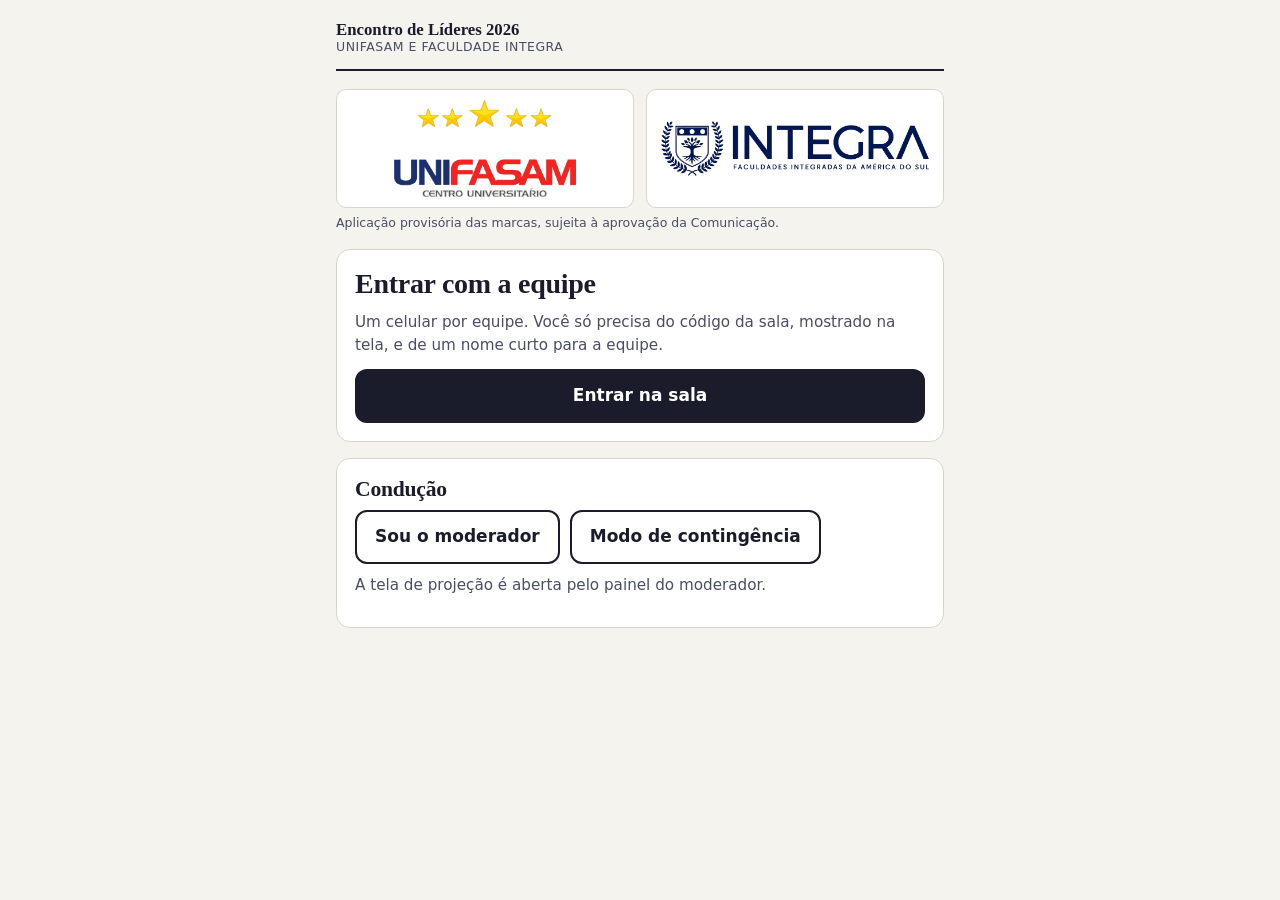
<file: docs/index.html>
<!DOCTYPE html>
<html lang="pt-BR">
<head>
<meta charset="utf-8">
<meta name="viewport" content="width=device-width, initial-scale=1">
<meta name="robots" content="noindex">
<title>Encontro de Líderes 2026 — UNIFASAM e FACULDADE INTEGRA</title>
<link rel="stylesheet" href="css/estilo.css">
</head>
<body>
<main class="pagina">
  <header class="topo"><div class="evento">Encontro de Líderes 2026<small>UNIFASAM e FACULDADE INTEGRA</small></div></header>
  <div id="marcas"></div>
  <section class="cartao" style="margin-top:16px">
    <h1>Entrar com a equipe</h1>
    <p class="apoio">Um celular por equipe. Você só precisa do código da sala, mostrado na tela, e de um nome curto para a equipe.</p>
    <a class="botao bloco" href="equipe.html">Entrar na sala</a>
  </section>
  <section class="cartao">
    <h2>Condução</h2>
    <div class="linha-botoes">
      <a class="botao secundario" href="moderador.html">Sou o moderador</a>
      <a class="botao secundario" href="contingencia.html">Modo de contingência</a>
    </div>
    <p class="apoio" style="margin-top:10px">A tela de projeção é aberta pelo painel do moderador.</p>
  </section>
</main>
<script src="config.js"></script>
<script src="js/comum.js"></script>
<script>
  (function () { var m = document.getElementById('marcas'); m.appendChild(EL.marcas()); var n = EL.notaProvisoria(); if (n) m.appendChild(n); })();
</script>
</body>
</html>
</file>
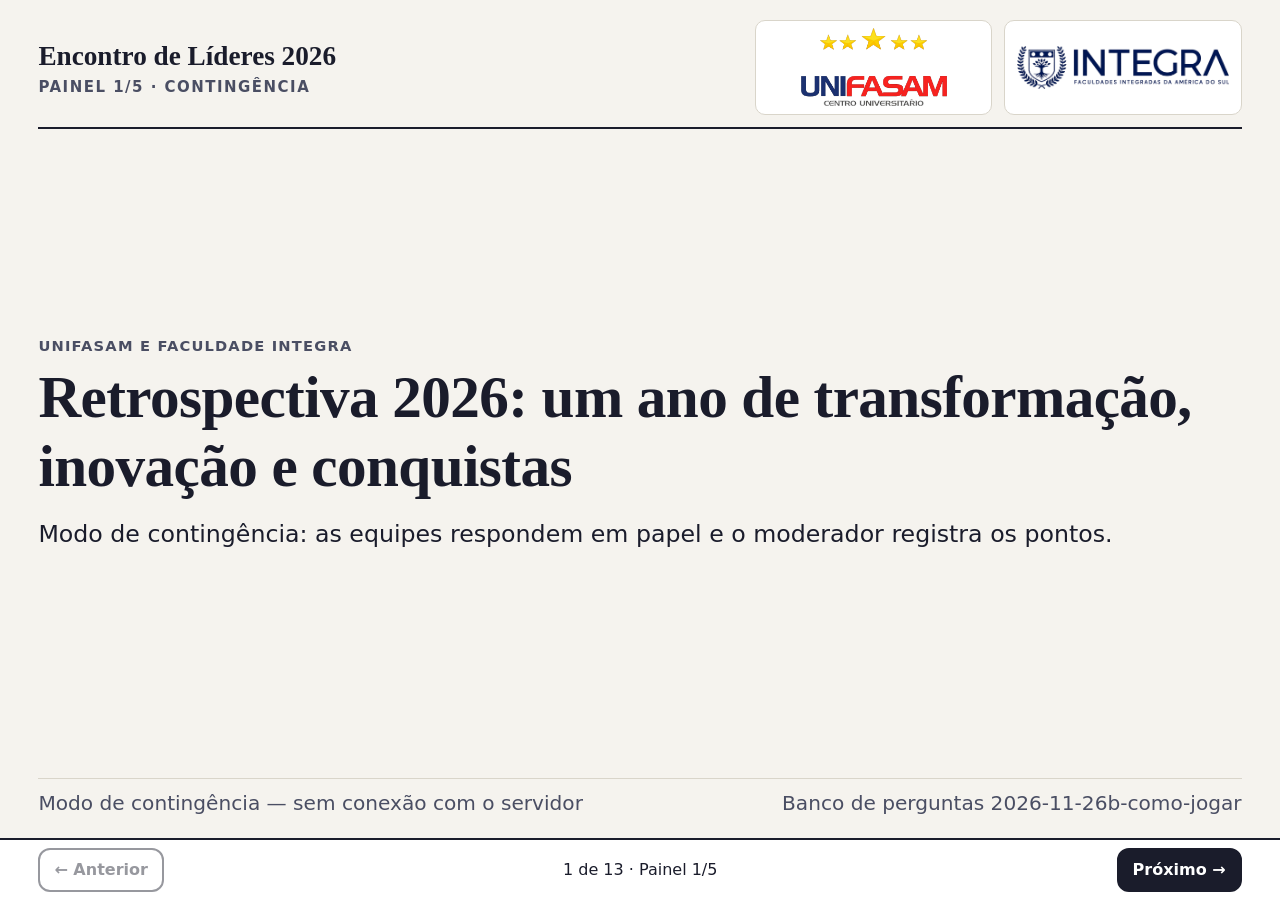
<file: docs/contingencia.html>
<!DOCTYPE html>
<html lang="pt-BR">
<head>
<meta charset="utf-8">
<meta name="viewport" content="width=device-width, initial-scale=1">
<meta name="robots" content="noindex">
<title>Contingência — Encontro de Líderes 2026</title>
<link rel="stylesheet" href="css/estilo.css">
<style>
  body.projecao { overflow: auto; }
  .cont-barra { display: flex; flex-wrap: wrap; gap: 8px; align-items: center; justify-content: space-between; padding: 8px 3vw; background: #fff; border-top: 2px solid var(--tinta); font-size: 16px; position: sticky; bottom: 0; }
  .cont-barra .botao { min-height: 44px; padding: 6px 14px; }
  .tela.cont { height: auto; min-height: calc(100vh - 62px); }
  .manual { font-size: 17px; }
  .manual input[type=number] { width: 5.2em; min-height: 44px; padding: 6px 8px; text-align: right; }
  .manual input[type=text] { min-height: 44px; padding: 6px 10px; }
  @media print { .cont-barra { display: none; } }
</style>
</head>
<body class="projecao">
<noscript><p style="padding:16px">Esta página precisa de JavaScript ativado.</p></noscript>
<div id="app"></div>
<script src="config.js"></script>
<script src="js/comum.js"></script>
<script src="js/contingencia-dados.js"></script>
<script src="js/contingencia.js"></script>
</body>
</html>
</file>
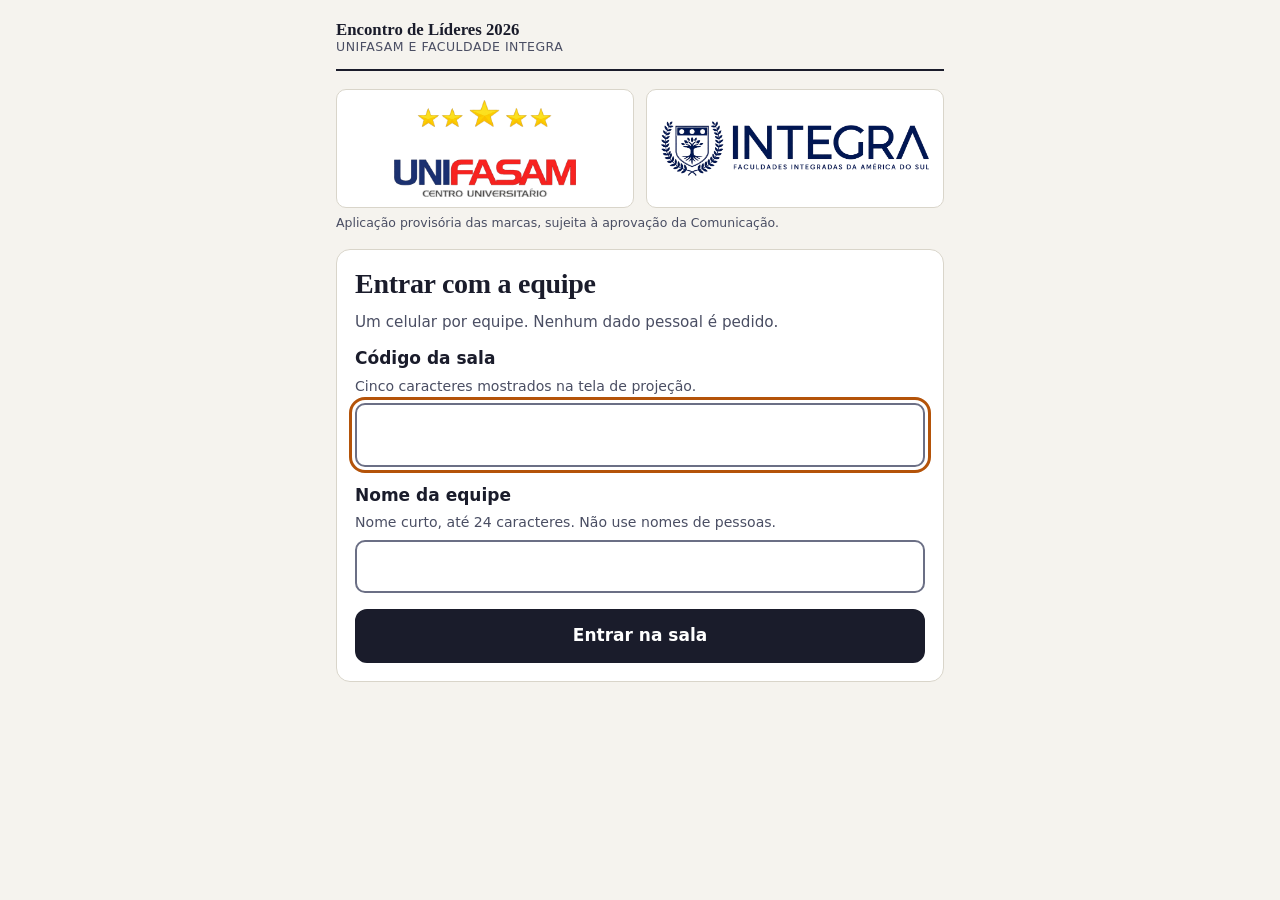
<file: docs/equipe.html>
<!DOCTYPE html>
<html lang="pt-BR">
<head>
<meta charset="utf-8">
<meta name="viewport" content="width=device-width, initial-scale=1">
<meta name="robots" content="noindex">
<title>Equipe — Encontro de Líderes 2026</title>
<link rel="stylesheet" href="css/estilo.css">
</head>
<body class="">
<noscript><p style="padding:16px">Esta página precisa de JavaScript ativado.</p></noscript>
<div id="app"></div>
<script src="config.js"></script>
<script src="vendor/qrcode.js"></script>
<script src="js/comum.js"></script>
<script src="js/equipe.js"></script>
</body>
</html>
</file>
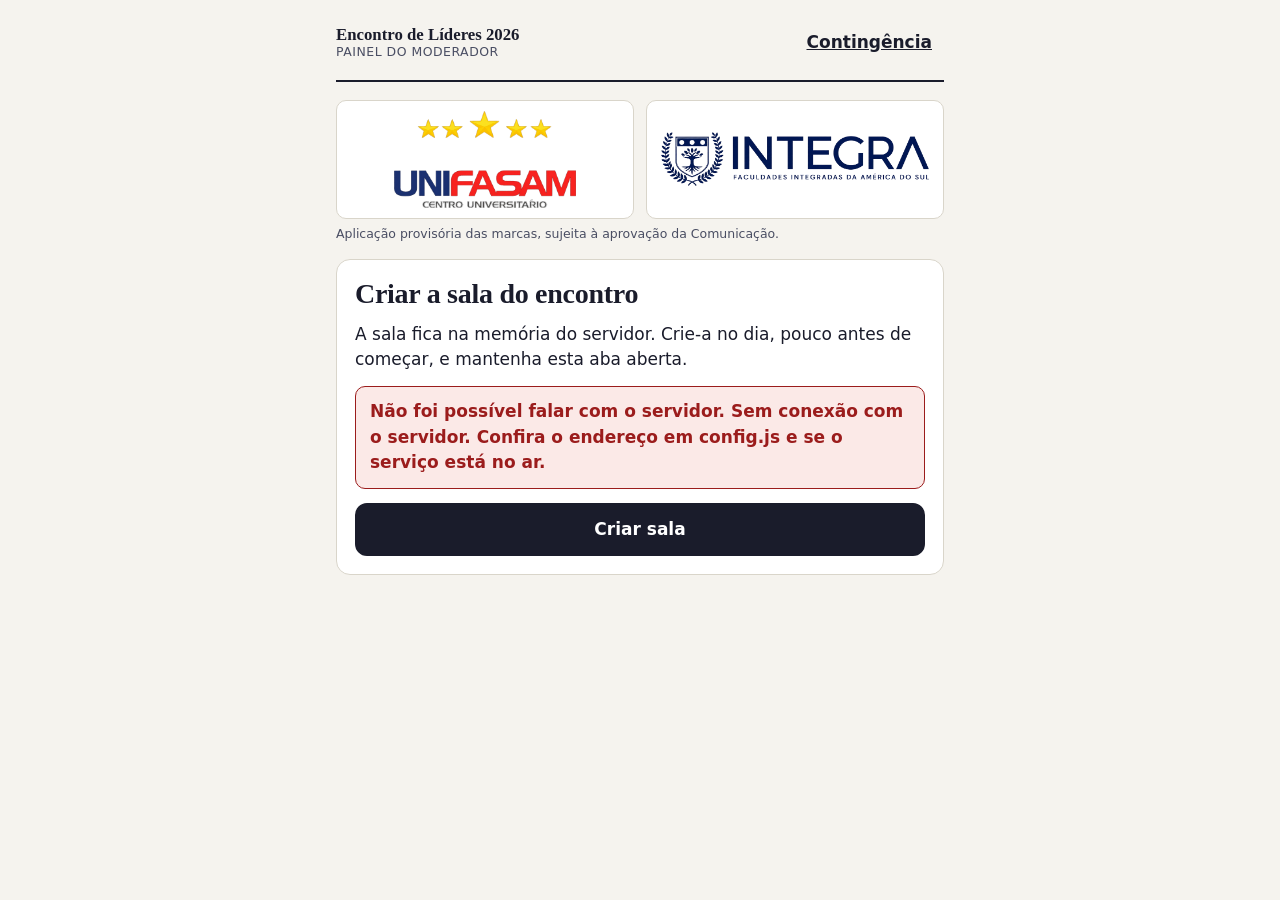
<file: docs/moderador.html>
<!DOCTYPE html>
<html lang="pt-BR">
<head>
<meta charset="utf-8">
<meta name="viewport" content="width=device-width, initial-scale=1">
<meta name="robots" content="noindex">
<title>Moderador — Encontro de Líderes 2026</title>
<link rel="stylesheet" href="css/estilo.css">
</head>
<body class="">
<noscript><p style="padding:16px">Esta página precisa de JavaScript ativado.</p></noscript>
<div id="app"></div>
<script src="config.js"></script>
<script src="vendor/qrcode.js"></script>
<script src="js/comum.js"></script>
<script src="js/moderador.js"></script>
</body>
</html>
</file>
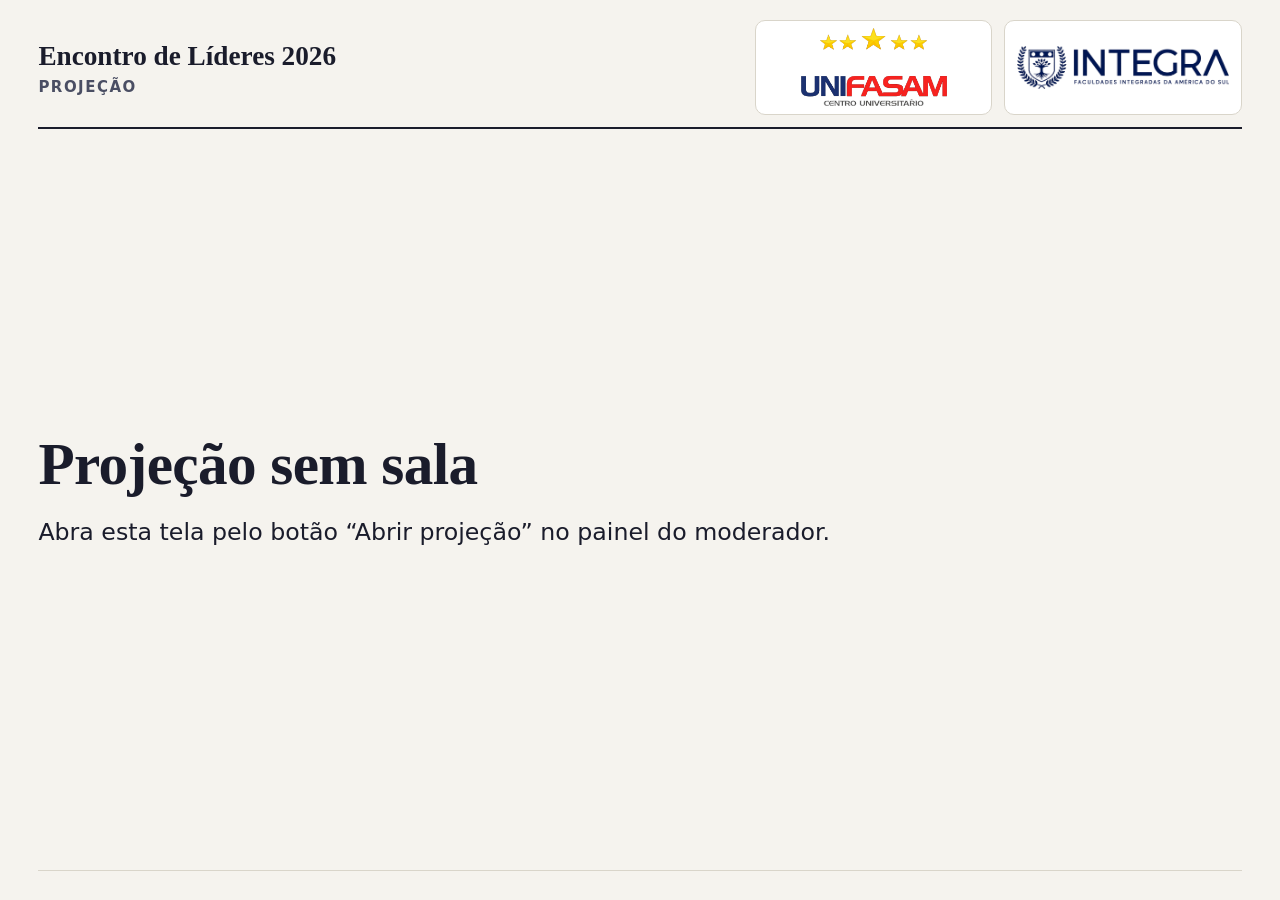
<file: docs/projecao.html>
<!DOCTYPE html>
<html lang="pt-BR">
<head>
<meta charset="utf-8">
<meta name="viewport" content="width=device-width, initial-scale=1">
<meta name="robots" content="noindex">
<title>Projeção — Encontro de Líderes 2026</title>
<link rel="stylesheet" href="css/estilo.css">
</head>
<body class="projecao">
<noscript><p style="padding:16px">Esta página precisa de JavaScript ativado.</p></noscript>
<div id="app"></div>
<script src="config.js"></script>
<script src="vendor/qrcode.js"></script>
<script src="js/comum.js"></script>
<script src="js/projecao.js"></script>
</body>
</html>
</file>
<file: docs/css/estilo.css>
/* Encontro de Líderes 2026 — base visual neutra; as cores das marcas aparecem com o mesmo peso. */
:root {
  --papel: #f5f3ee;
  --cartao: #ffffff;
  --tinta: #1a1c2b;
  --tinta-2: #4a4e63;
  --linha: #d9d5ca;
  --unifasam: #1f3a8a;      /* azul da assinatura UNIFASAM */
  --unifasam-2: #c81e1e;    /* vermelho da assinatura UNIFASAM (escurecido para contraste em texto) */
  --integra: #141b52;       /* azul institucional INTEGRA */
  --acao: #1a1c2b;
  --acao-texto: #ffffff;
  --ok: #17603a;
  --ok-fundo: #e4f3ea;
  --erro: #9b1c1c;
  --erro-fundo: #fbe9e7;
  --aviso: #7a4b00;
  --aviso-fundo: #fdf1d8;
  --foco: #b45309;
  --raio: 14px;
  --serifa: "Iowan Old Style", "Palatino Linotype", Palatino, "Book Antiqua", Georgia, serif;
  --sans: system-ui, -apple-system, "Segoe UI", Roboto, "Helvetica Neue", Arial, sans-serif;
}
*, *::before, *::after { box-sizing: border-box; }
html { -webkit-text-size-adjust: 100%; }
body { margin: 0; background: var(--papel); color: var(--tinta); font: 17px/1.5 var(--sans); }
h1, h2, h3 { font-family: var(--serifa); line-height: 1.15; margin: 0 0 .4em; font-weight: 700; letter-spacing: -.01em; }
h1 { font-size: 1.75rem; } h2 { font-size: 1.35rem; } h3 { font-size: 1.1rem; }
p { margin: 0 0 .8em; }
a { color: var(--unifasam); }
:focus-visible { outline: 3px solid var(--foco); outline-offset: 3px; border-radius: 6px; }
.oculto-visual { position: absolute; width: 1px; height: 1px; overflow: hidden; clip: rect(0 0 0 0); white-space: nowrap; }
[hidden] { display: none !important; }

/* ---------- estrutura ---------- */
.pagina { max-width: 640px; margin: 0 auto; padding: 16px 16px 48px; }
.pagina.larga { max-width: 1180px; }
.topo { display: flex; align-items: center; justify-content: space-between; gap: 12px; padding: 4px 0 14px; border-bottom: 2px solid var(--tinta); margin-bottom: 18px; }
.topo .evento { font-family: var(--serifa); font-weight: 700; font-size: 1.05rem; line-height: 1.2; }
.topo .evento small { display: block; font-family: var(--sans); font-weight: 500; font-size: .78rem; color: var(--tinta-2); letter-spacing: .04em; text-transform: uppercase; }
.cartao { background: var(--cartao); border: 1px solid var(--linha); border-radius: var(--raio); padding: 18px; margin-bottom: 16px; }
.rotulo-etapa { font-size: .78rem; font-weight: 700; letter-spacing: .08em; text-transform: uppercase; color: var(--tinta-2); margin-bottom: 6px; }
.apoio { color: var(--tinta-2); font-size: .95rem; }
.regra { border-left: 4px solid var(--tinta); padding: 6px 0 6px 12px; margin: 10px 0 14px; font-size: .95rem; }

/* ---------- marcas (mesmo cartão, mesma área de proteção) ---------- */
.marcas { display: flex; gap: 12px; align-items: stretch; }
.marca { flex: 1 1 0; background: #fff; border: 1px solid var(--linha); border-radius: 10px; margin: 0; padding: 10px 14px; display: flex; align-items: center; justify-content: center; aspect-ratio: 5 / 2; min-width: 0; }
.marca img { max-width: 100%; max-height: 100%; object-fit: contain; display: block; }
.marca .texto-marca { font-family: var(--serifa); font-weight: 700; text-align: center; }
.provisoria { font-size: .78rem; color: var(--tinta-2); margin-top: 6px; }

/* ---------- formulários ---------- */
label, legend { font-weight: 650; display: block; margin-bottom: 6px; }
fieldset { border: 0; padding: 0; margin: 0 0 18px; min-width: 0; }
.campo { margin-bottom: 16px; }
.dica { font-size: .88rem; color: var(--tinta-2); margin: -2px 0 6px; font-weight: 400; }
input[type=text], input[type=password], input[type=number], textarea {
  width: 100%; font: inherit; color: inherit; background: #fff; border: 2px solid #6b6f85; border-radius: 10px; padding: 12px 14px; min-height: 50px;
}
textarea { min-height: 110px; resize: vertical; }
input.codigo { font-size: 1.5rem; letter-spacing: .25em; text-transform: uppercase; font-weight: 700; text-align: center; }
.botao { appearance: none; font: inherit; font-weight: 700; border: 2px solid var(--acao); background: var(--acao); color: var(--acao-texto); border-radius: 12px; padding: 12px 18px; min-height: 50px; cursor: pointer; display: inline-flex; align-items: center; justify-content: center; gap: 8px; text-decoration: none; text-align: center; }
.botao.bloco { display: flex; width: 100%; }
.botao.secundario { background: #fff; color: var(--tinta); }
.botao.discreto { background: transparent; border-color: transparent; color: var(--tinta); text-decoration: underline; min-height: 44px; padding: 8px 10px; font-weight: 600; }
.botao[disabled] { opacity: .45; cursor: not-allowed; }
.botao.perigo { background: #fff; color: var(--erro); border-color: var(--erro); }
.linha-botoes { display: flex; flex-wrap: wrap; gap: 10px; }

/* opções de rádio como cartões tocáveis */
.opcoes { display: grid; gap: 8px; }
.opcoes.tres { grid-template-columns: repeat(3, 1fr); }
.opcao { position: relative; display: block; margin: 0; font-weight: 500; }
.opcao input { position: absolute; opacity: 0; inset: 0; width: 100%; height: 100%; margin: 0; cursor: pointer; }
.opcao span { display: flex; align-items: center; gap: 10px; min-height: 52px; padding: 10px 12px; border: 2px solid #6b6f85; border-radius: 10px; background: #fff; }
.opcoes.tres .opcao span { justify-content: center; text-align: center; padding: 8px 6px; font-weight: 650; font-size: .93rem; }
.opcao span::before { content: ""; flex: 0 0 18px; height: 18px; border: 2px solid #6b6f85; border-radius: 50%; background: #fff; }
.opcoes.tres .opcao span::before { display: none; }
.opcao input:checked + span { border-color: var(--tinta); background: var(--tinta); color: #fff; }
.opcao input:checked + span::before { border-color: #fff; background: radial-gradient(#fff 0 40%, var(--tinta) 45%); }
.opcoes.tres .opcao span { gap: 4px; line-height: 1.2; }
.opcoes.tres .opcao input:checked + span::after { content: "✓"; flex: none; }
.opcao input:focus-visible + span { outline: 3px solid var(--foco); outline-offset: 3px; }
.enunciado { font-weight: 650; margin-bottom: 8px; }
.num { display: inline-flex; align-items: center; justify-content: center; min-width: 1.7em; height: 1.7em; border-radius: 50%; background: var(--tinta); color: #fff; font-size: .85em; font-weight: 700; margin-right: 8px; flex: none; }

/* linha do tempo (reordenar com botões) */
.ordenar { list-style: none; margin: 0 0 16px; padding: 0; display: grid; gap: 8px; }
.ordenar li { display: grid; grid-template-columns: auto 1fr; gap: 10px; align-items: start; background: #fff; border: 2px solid #6b6f85; border-radius: 10px; padding: 10px; }
.ordenar .mover { grid-column: 1 / -1; display: flex; gap: 8px; }
.ordenar .mover .botao { flex: 1; min-height: 46px; padding: 6px 10px; }

/* gamificação */
.carta-dobro { border: 2px dashed var(--tinta); border-radius: 12px; padding: 12px; margin: 4px 0 18px; background: #fbf8ee; }
.carta-dobro fieldset { margin-bottom: 6px; }
.selo.dobro { color: #fff; background: var(--tinta); border-color: var(--tinta); }
.selo.conquista { color: var(--aviso); background: var(--aviso-fundo); border-color: var(--aviso); font-size: .85rem; padding: 4px 10px; }
.selos { list-style: none; padding: 0; margin: 8px 0; display: flex; flex-wrap: wrap; gap: 6px; }
.opcao.eliminada span { text-decoration: line-through; color: var(--tinta-2); background: #eeece6; border-style: dashed; }
.opcao.eliminada input { cursor: not-allowed; }
.linha-ajuda { margin: -8px 0 18px; }
.linha-ajuda .botao { min-height: 44px; padding: 8px 14px; }
.sobe { color: var(--ok); font-weight: 700; } .desce { color: var(--erro); font-weight: 700; }

/* mensagens */
.aviso { border-radius: 10px; padding: 12px 14px; margin-bottom: 14px; border: 1px solid; font-weight: 550; }
.aviso.ok { background: var(--ok-fundo); border-color: var(--ok); color: var(--ok); }
.aviso.erro { background: var(--erro-fundo); border-color: var(--erro); color: var(--erro); }
.aviso.atencao { background: var(--aviso-fundo); border-color: var(--aviso); color: var(--aviso); }
.faixa-conexao { position: sticky; top: 0; z-index: 5; background: var(--aviso-fundo); color: var(--aviso); border-bottom: 2px solid var(--aviso); padding: 8px 14px; font-weight: 700; text-align: center; }

/* etiquetas de instituição: texto sempre presente, cor é reforço */
.inst { display: inline-block; font-size: .78rem; font-weight: 800; letter-spacing: .05em; text-transform: uppercase; padding: 3px 9px; border-radius: 999px; border: 2px solid; background: #fff; white-space: nowrap; }
.inst.unifasam { color: var(--unifasam); border-color: var(--unifasam); }
.inst.integra { color: var(--integra); border-color: var(--integra); background: #eef0fa; }
.inst.ambas { color: var(--tinta); border-color: var(--tinta); border-style: double; border-width: 4px; }
.selo { display: inline-block; font-size: .78rem; font-weight: 800; padding: 2px 8px; border-radius: 6px; border: 1px solid; }
.selo.certo { color: var(--ok); background: var(--ok-fundo); border-color: var(--ok); }
.selo.errado { color: var(--erro); background: var(--erro-fundo); border-color: var(--erro); }
.selo.neutro { color: var(--tinta-2); background: #f0eee8; border-color: var(--linha); }

.devolutiva-item { border-top: 1px solid var(--linha); padding: 12px 0; }
.devolutiva-item:first-child { border-top: 0; }
.referencia { font-size: .85rem; color: var(--tinta-2); }
.pontos-grandes { font-family: var(--serifa); font-size: 2.6rem; font-weight: 700; line-height: 1; }

/* placar */
table.placar { width: 100%; border-collapse: collapse; }
table.placar th, table.placar td { text-align: left; padding: 10px 8px; border-bottom: 1px solid var(--linha); }
table.placar th { font-size: .78rem; text-transform: uppercase; letter-spacing: .06em; color: var(--tinta-2); }
table.placar td.n, table.placar th.n { text-align: right; font-variant-numeric: tabular-nums; }
table.placar tr.voce td { background: var(--aviso-fundo); font-weight: 700; }
table.placar .pos { font-family: var(--serifa); font-weight: 700; font-size: 1.2em; width: 3.2em; }

/* ---------- moderador ---------- */
.mod-grade { display: grid; gap: 16px; grid-template-columns: 1fr; }
@media (min-width: 900px) { .mod-grade { grid-template-columns: 320px 1fr; align-items: start; } }
.codigo-sala { font-family: var(--serifa); font-size: 2.6rem; font-weight: 700; letter-spacing: .12em; line-height: 1; }
.lista-equipes { list-style: none; padding: 0; margin: 0; display: grid; gap: 6px; }
.lista-equipes li { display: flex; justify-content: space-between; gap: 8px; padding: 6px 0; border-bottom: 1px dashed var(--linha); }
.roteiro { list-style: none; margin: 0; padding: 0; counter-reset: passo; }
.roteiro li { display: flex; justify-content: space-between; gap: 8px; padding: 7px 10px; border-radius: 8px; font-size: .93rem; }
.roteiro li[aria-current=step] { background: var(--tinta); color: #fff; font-weight: 700; }
.roteiro li.feito { color: var(--tinta-2); text-decoration: line-through; }
.notas { background: #fbf8ee; border: 1px dashed #b9a66a; border-radius: 10px; padding: 12px 14px; margin: 12px 0; }
.notas strong { display: block; font-size: .78rem; letter-spacing: .08em; text-transform: uppercase; color: var(--aviso); margin-bottom: 4px; }
.privado { border: 2px solid var(--tinta); border-radius: 10px; padding: 12px 14px; margin: 12px 0; }
.privado > strong:first-child { display: block; font-size: .78rem; letter-spacing: .08em; text-transform: uppercase; margin-bottom: 6px; }
.relogio { font-variant-numeric: tabular-nums; font-weight: 700; }
.justificativa { border-left: 4px solid var(--linha); padding: 4px 0 4px 12px; margin: 8px 0; }

/* ---------- projeção (16:9) ---------- */
body.projecao { font-size: clamp(18px, 1.85vw, 40px); overflow: hidden; }
.tela { height: 100vh; display: grid; grid-template-rows: auto 1fr auto; padding: 2.2vh 3vw; gap: 1.6vh; }
.tela-topo { display: flex; align-items: center; justify-content: space-between; gap: 2vw; border-bottom: .25vh solid var(--tinta); padding-bottom: 1.4vh; }
.tela-topo .evento { font-family: var(--serifa); font-weight: 700; font-size: 1.15em; }
.tela-topo .evento small { display: block; font-family: var(--sans); font-size: .55em; letter-spacing: .1em; text-transform: uppercase; color: var(--tinta-2); font-weight: 600; }
.tela-topo .marcas { width: 38vw; }
.tela-topo .marca { padding: .8vh .9vw; }
.tela-corpo { min-height: 0; display: flex; flex-direction: column; justify-content: center; }
.tela-rodape { display: flex; justify-content: space-between; align-items: center; gap: 2vw; font-size: .85em; color: var(--tinta-2); border-top: 1px solid var(--linha); padding-top: 1vh; }
.tela-rodape strong { color: var(--tinta); letter-spacing: .12em; font-size: 1.25em; }
.tela h1 { font-size: 2.5em; margin-bottom: .3em; }
.tela h2, .tela h1.titulo-menor { font-size: 1.7em; }
.tela h1.pergunta-final { font-size: 2.4em; margin: 0; }
.tela .rotulo-etapa { font-size: .62em; }
.tela .inst, .tela .selo { font-size: .72em; }
.capa { display: grid; grid-template-columns: 1.25fr 1fr; gap: 4vw; align-items: center; }
.capa .marcas { margin: 2vh 0; }
.entrada-qr { background: #fff; border: 1px solid var(--linha); border-radius: 1.2vw; padding: 2vh 1.6vw; text-align: center; }
.entrada-qr svg { width: min(30vh, 22vw); height: auto; display: block; margin: 0 auto 1vh; }
.entrada-qr .codigo-sala { font-size: 2.6em; }
.entrada-qr .link { font-size: .62em; word-break: break-all; color: var(--tinta-2); }
.chips { display: flex; flex-wrap: wrap; gap: .5em; list-style: none; padding: 0; margin: 1vh 0 0; }
.chips li { background: #fff; border: 1px solid var(--tinta); border-radius: 999px; padding: .15em .8em; font-size: .68em; font-weight: 650; }
.pontos-slide { margin: 0; padding-left: 1.1em; display: grid; gap: .55em; font-size: 1.05em; max-width: 46em; }
.duas-colunas { display: grid; grid-template-columns: 1fr 1fr; gap: 1.6vh 2.4vw; }
.caixa { background: #fff; border: 1px solid var(--linha); border-radius: 1vw; padding: 1.6vh 1.4vw; }
.caixa .enunciado { font-size: .92em; margin-bottom: .3em; }
.caixa ol, .caixa ul { margin: 0; padding-left: 1.2em; font-size: .74em; }
.caixa p { font-size: .8em; margin-bottom: .4em; }
.caixa.destaque { border: .3vh solid var(--tinta); }
.contador { font-size: .9em; font-weight: 700; margin-top: 1.4vh; }
.marco { display: grid; grid-template-columns: 12.5em 1fr; gap: .3em 1em; align-items: start; padding: 1.2vh 0; border-top: 1px solid var(--linha); }
.marco:first-child { border-top: 0; }
.marco p { margin: 0; }
.marco .porque { color: var(--tinta-2); font-size: .82em; }
.pergunta-final { font-family: var(--serifa); font-size: 2.4em; line-height: 1.15; font-weight: 700; max-width: 22em; }
.tela table.placar td, .tela table.placar th { padding: .9vh .8vw; }
.tela table.placar td { font-size: 1.05em; }
.linha-tempo { list-style: none; padding: 0; margin: 0; display: grid; gap: 1vh; }
.linha-tempo li { display: grid; grid-template-columns: 7.2em 12.5em 1fr; gap: 1em; align-items: center; background: #fff; border: 1px solid var(--linha); border-radius: .8vw; padding: 1vh 1.2vw; font-size: .82em; }
.linha-tempo .ano { font-family: var(--serifa); font-weight: 700; font-size: 1.2em; }

@media (max-width: 420px) {
  body { font-size: 16px; }
  .opcoes.tres .opcao span { font-size: .82rem; padding: 8px 2px; }
  .cartao { padding: 14px; }
}
@media (prefers-reduced-motion: no-preference) { .botao { transition: transform .05s; } .botao:active { transform: translateY(1px); } }

/* progresso e itens pendentes na tela da equipe */
.progresso { position: sticky; bottom: 0; margin: 14px -18px -18px; padding: 10px 18px; background: var(--cartao); border-top: 2px solid var(--tinta); border-radius: 0 0 var(--raio) var(--raio); font-weight: 700; z-index: 2; }
.progresso.completo { color: var(--ok); border-top-color: var(--ok); }
fieldset.faltando { outline: 3px solid var(--erro); outline-offset: 6px; border-radius: 8px; }
fieldset.faltando legend::after { content: " — falta responder"; color: var(--erro); font-weight: 700; font-size: .85em; }

/* Carta Dobro: botão ×2 em cada item */
.linha-dobro { display: flex; justify-content: flex-end; margin-top: 6px; }
.botao-dobro { appearance: none; font: inherit; font-weight: 700; font-size: .9rem; min-height: 44px; min-width: 64px; padding: 6px 14px; border: 2px dashed var(--tinta); border-radius: 999px; background: #fff; color: var(--tinta); cursor: pointer; }
.botao-dobro.ativo { border-style: solid; background: var(--tinta); color: #fff; }
.botao-dobro:focus-visible { outline: 3px solid var(--foco); outline-offset: 2px; }
.ordenar .mover .botao-dobro { flex: 0 0 auto; }
.estado-dobro { font-weight: 650; margin: 4px 0 0; }
</file>
